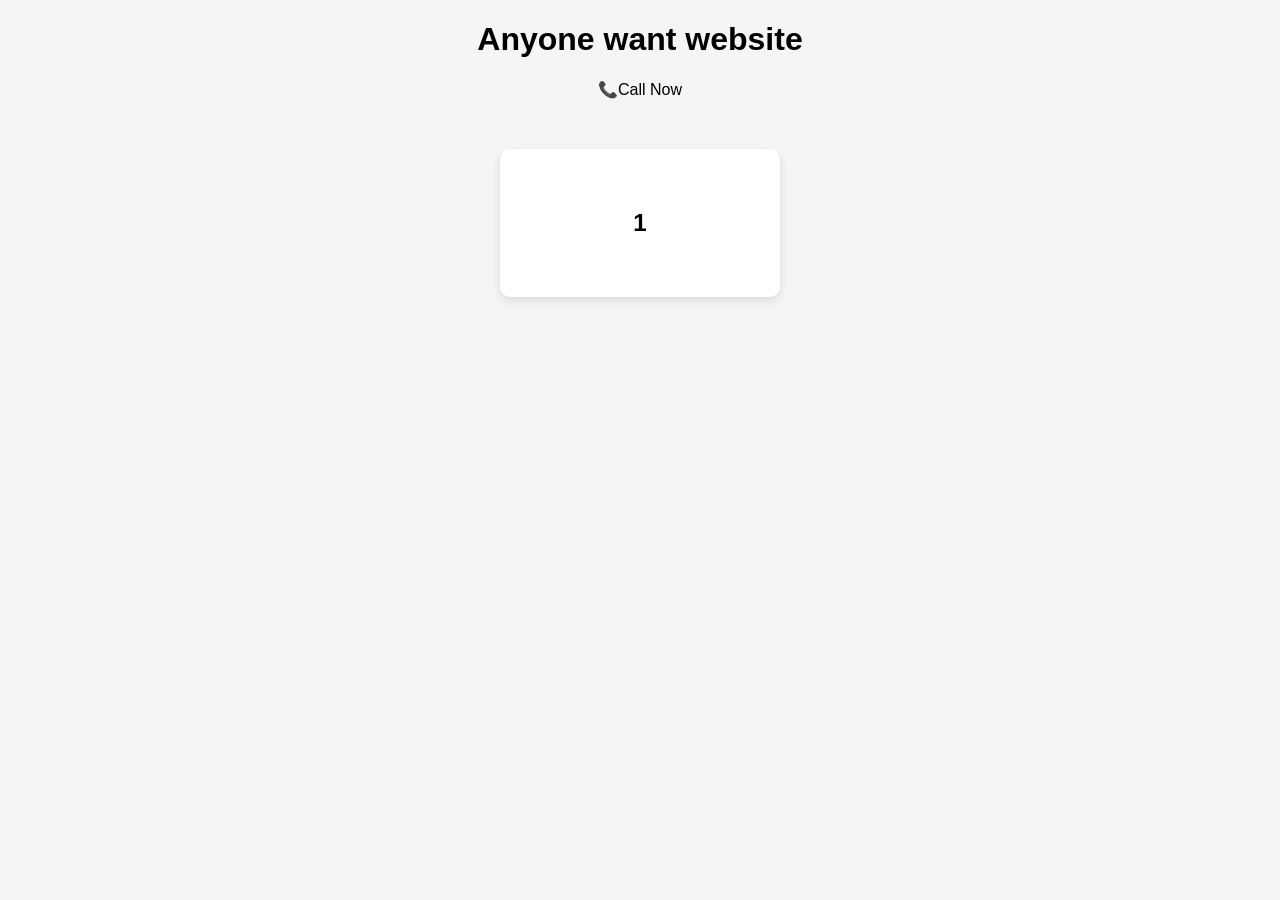
<file: index.html>
<!DOCTYPE html>
<html lang="en">
<head>
  <meta charset="UTF-8">
  <!-- <title>Haldiram Thaat Baat</title> -->

  <style>

    body{
      font-family: Arial, sans-serif;
      margin:0;
      background:#f5f5f5;
      text-align:center;
    }

    header{
      background:#b22222;
      color:white;
      padding:20px;
      font-size:28px;
      font-weight:bold;
    }

    .container{
      display:flex;
      justify-content:center;
      gap:30px;
      margin-top:50px;
    }

    .card{
      background:white;
      padding:40px;
      width:200px;
      border-radius:10px;
      box-shadow:0 4px 10px rgba(0,0,0,0.1);
      transition:0.3s;
      cursor:pointer;
    }

    .card:hover{
      transform:scale(1.05);
      background:#fff0f0;
    }

    a{
      text-decoration:none;
      color:black;
    }

  </style>

</head>

<body>

<!-- <header>
  Haldiram Thaat Baat
</header> -->

<h1>Anyone want website</h1>
<a href="tel:8806166476" class="cta-button">📞Call Now</a>
<div class="container">

  <a href="lakhotiya-celebration.html">
    <div class="card">
      <h2>1</h2>
    </div>
  </a>


  <!-- <a href="menu.html">
    <div class="card">
      <h2>Menu</h2>
      <p>View Full Menu</p>
    </div>
  </a> -->

</div>


</body>
</html>
</file>
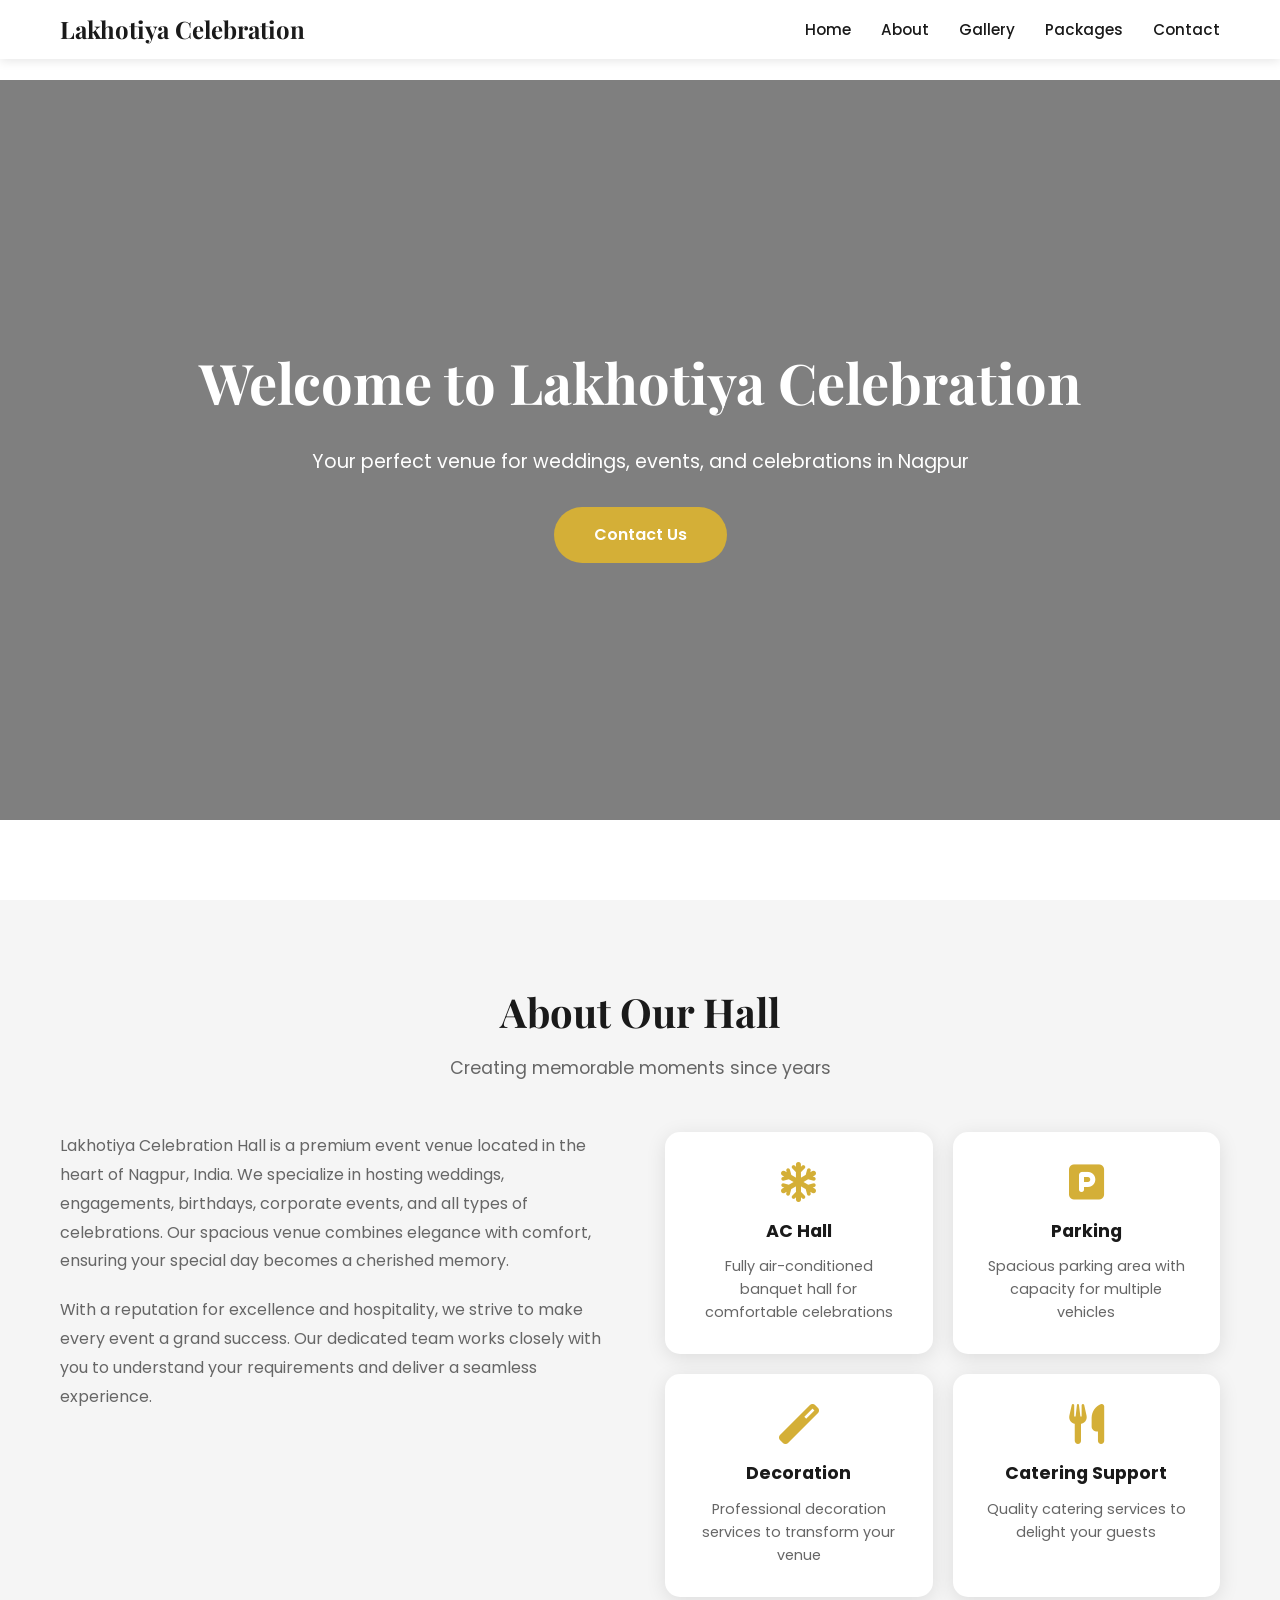
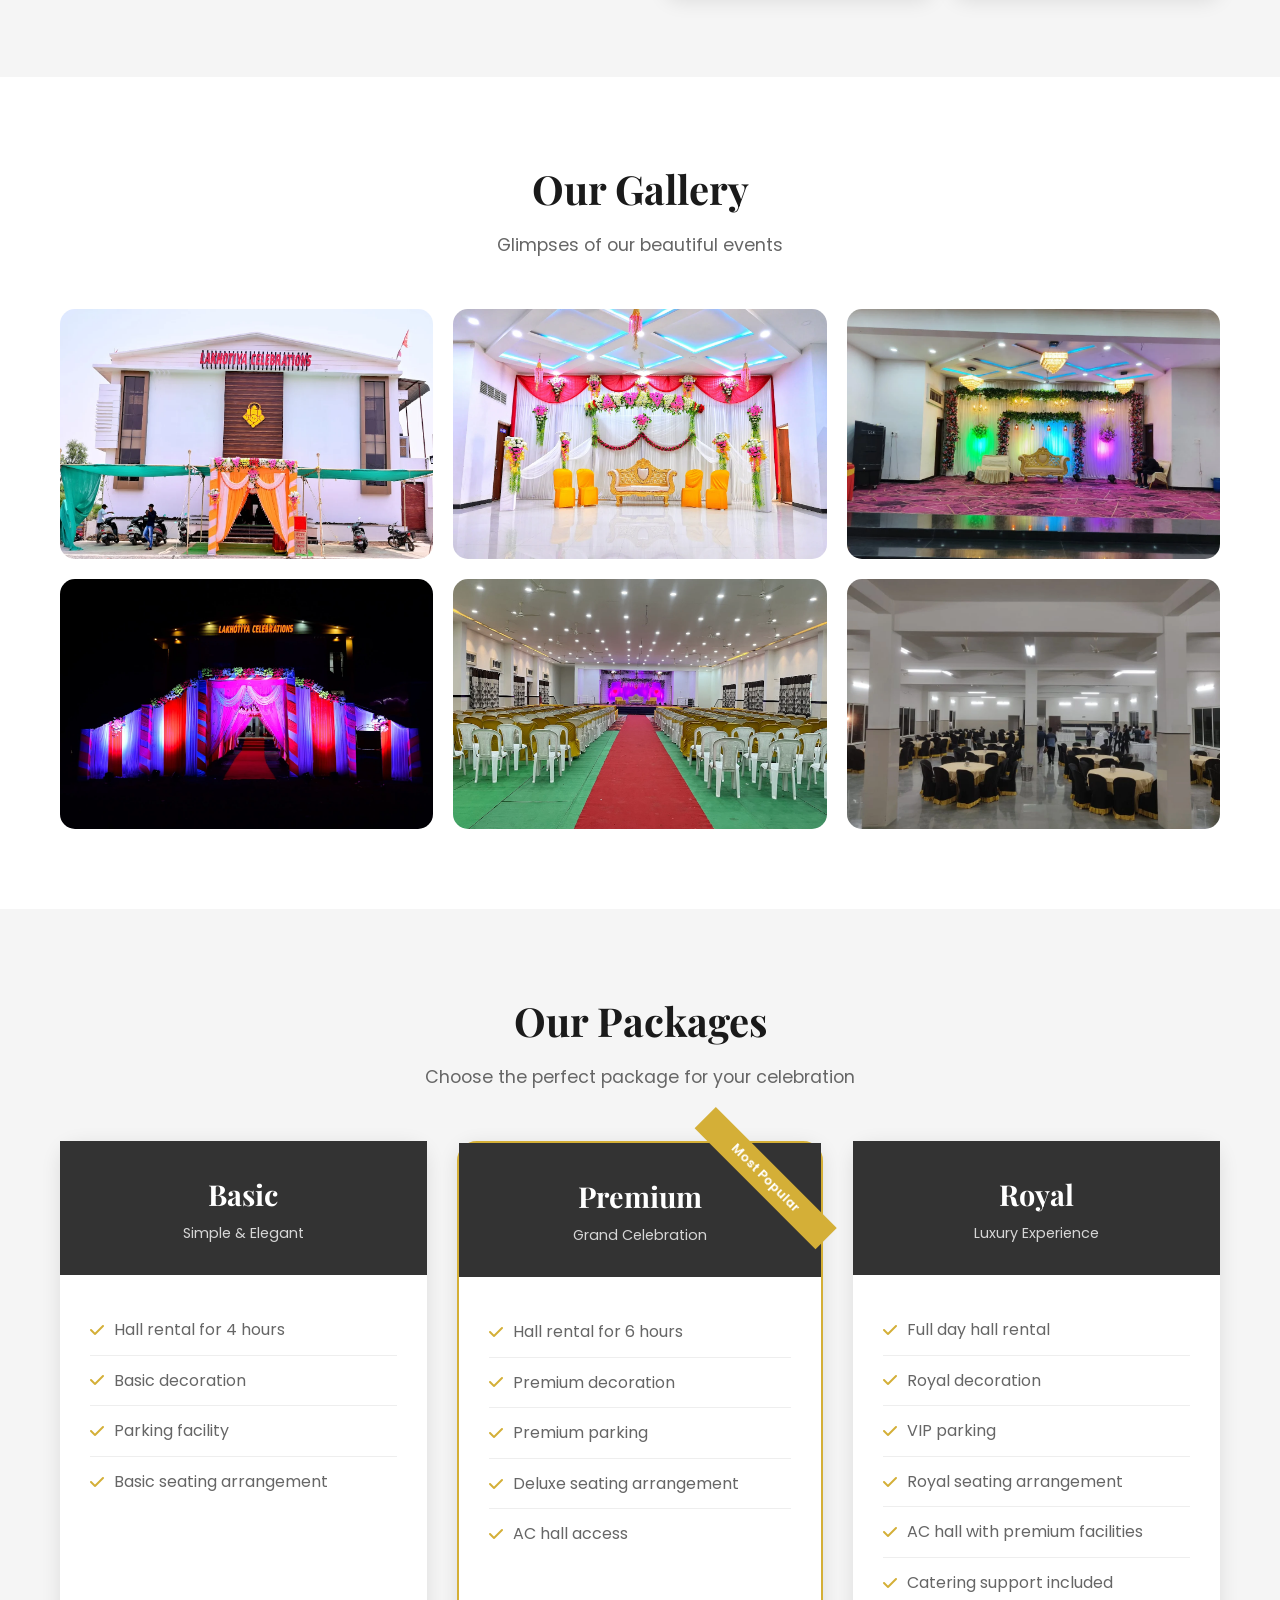
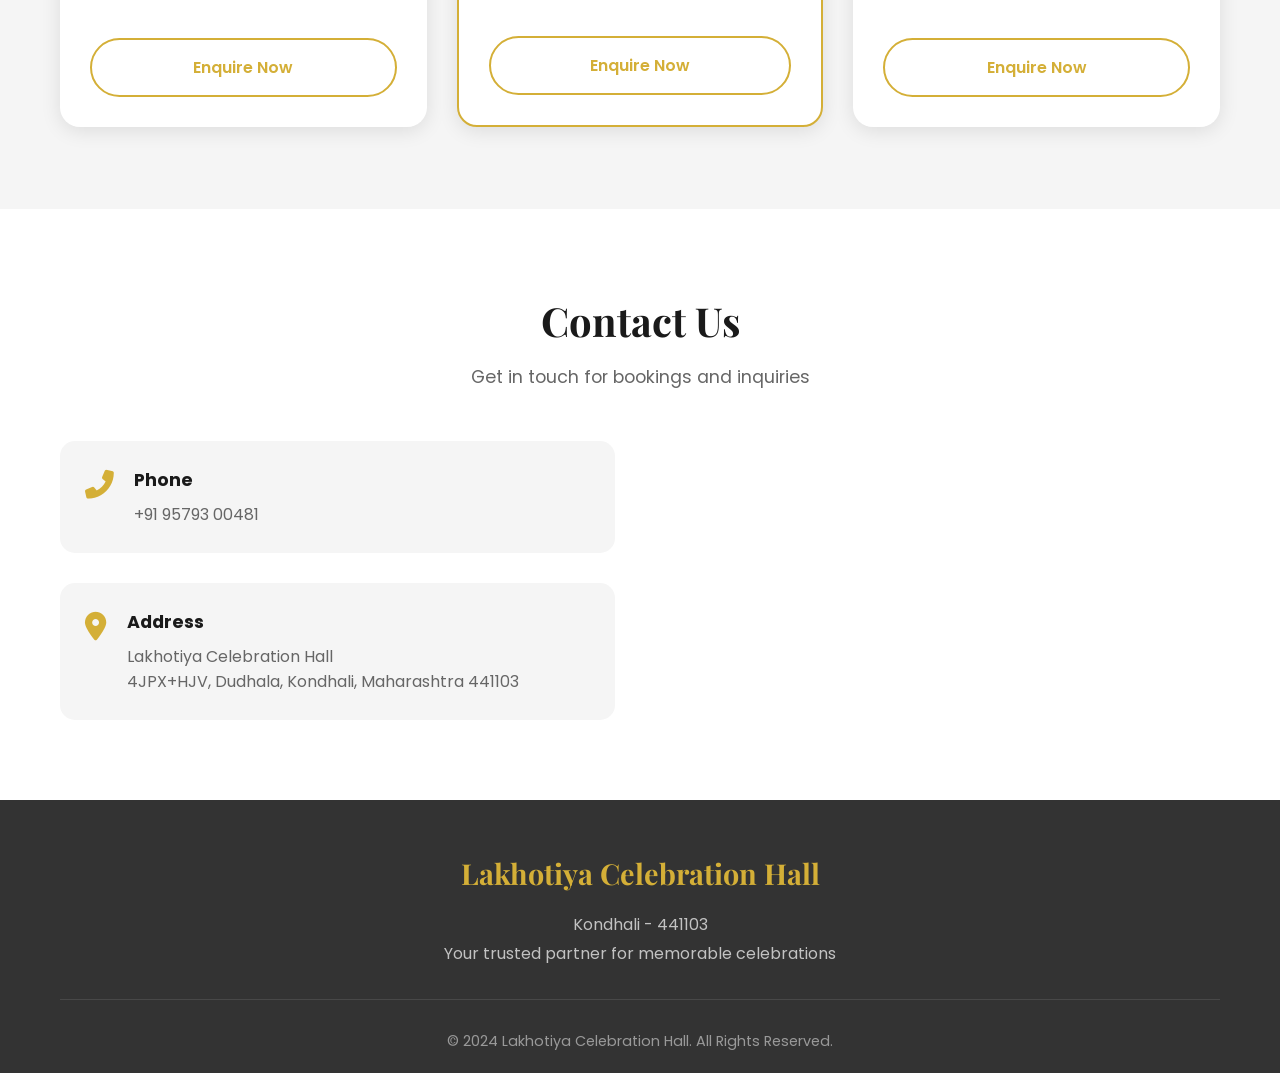
<file: lakhotiya-celebration.html>
<!DOCTYPE html>
<html lang="en">
<head>
    <meta charset="UTF-8">
    <meta name="viewport" content="width=device-width, initial-scale=1.0">
    <title>Lakhotiya Celebration</title>
    <link rel="stylesheet" href="lakhotiya-celebration.css">
    <link href="https://fonts.googleapis.com/css2?family=Playfair+Display:wght@400;600;700&family=Poppins:wght@300;400;500;600&display=swap" rel="stylesheet">
    <link rel="stylesheet" href="https://cdnjs.cloudflare.com/ajax/libs/font-awesome/6.0.0/css/all.min.css">
</head>
<body>

    <!-- Header -->
    <header class="header">
        <div class="container">
            <div class="header-content">
                <div class="logo">
                    <h1>Lakhotiya Celebration</h1>
                </div>
                <nav class="navbar">
                    <ul class="nav-menu">
                        <li><a href="#home" class="nav-link">Home</a></li>
                        <li><a href="#about" class="nav-link">About</a></li>
                        <li><a href="#gallery" class="nav-link">Gallery</a></li>
                        <li><a href="#packages" class="nav-link">Packages</a></li>
                        <!-- <li><a href="lakhotiya-decorator.html" class="nav-link decorator-link">Decorator</a></li> -->
                        <li><a href="#contact" class="nav-link">Contact</a></li>
                    </ul>
                    <div class="hamburger">
                        <span class="bar"></span>
                        <span class="bar"></span>
                        <span class="bar"></span>
                    </div>
                </nav>
            </div>
        </div>
    </header>

    <!-- Hero Section -->
    <section id="home" class="hero">
        <div class="hero-overlay">
            <div class="hero-content">
                <h1>Welcome to Lakhotiya Celebration</h1>
                <p>Your perfect venue for weddings, events, and celebrations in Nagpur</p>
                <a href="#contact" class="cta-btn">Contact Us</a>
            </div>
        </div>
    </section>

    <!-- About Section -->
    <section id="about" class="about-section">
        <div class="container">
            <h2 class="section-title">About Our Hall</h2>
            <p class="section-subtitle">Creating memorable moments since years</p>
            <div class="about-content">
                <div class="about-text">
                    <p>Lakhotiya Celebration Hall is a premium event venue located in the heart of Nagpur, India. We specialize in hosting weddings, engagements, birthdays, corporate events, and all types of celebrations. Our spacious venue combines elegance with comfort, ensuring your special day becomes a cherished memory.</p>
                    <p>With a reputation for excellence and hospitality, we strive to make every event a grand success. Our dedicated team works closely with you to understand your requirements and deliver a seamless experience.</p>
                </div>
                <div class="facilities-grid">
                    <div class="facility-card">
                        <i class="fas fa-snowflake"></i>
                        <h3>AC Hall</h3>
                        <p>Fully air-conditioned banquet hall for comfortable celebrations</p>
                    </div>
                    <div class="facility-card">
                        <i class="fas fa-parking"></i>
                        <h3>Parking</h3>
                        <p>Spacious parking area with capacity for multiple vehicles</p>
                    </div>
                    <div class="facility-card">
                        <i class="fas fa-magic"></i>
                        <h3>Decoration</h3>
                        <p>Professional decoration services to transform your venue</p>
                    </div>
                    <div class="facility-card">
                        <i class="fas fa-utensils"></i>
                        <h3>Catering Support</h3>
                        <p>Quality catering services to delight your guests</p>
                    </div>
                </div>
            </div>
        </div>
    </section>

    <!-- Gallery Section -->
    <section id="gallery" class="gallery-section">
        <div class="container">
            <h2 class="section-title">Our Gallery</h2>
            <p class="section-subtitle">Glimpses of our beautiful events</p>
            <div class="gallery-grid">
                <div class="gallery-item">
                    <img src="./lb1.webp" alt="Wedding Decoration">
                </div>
                <div class="gallery-item">
                    <img src="./lb2.webp" alt="Event Setup">
                </div>
                <div class="gallery-item">
                    <img src="./lb3.webp" alt="Wedding Hall">
                </div>
                <div class="gallery-item">
                    <img src="./lb4.webp" alt="Celebration">
                </div>
                <div class="gallery-item">
                    <img src="./lb5.webp" alt="Party Setup">
                </div>
                <div class="gallery-item">
                    <img src="./lb6.webp" alt="Event Decoration">
                </div>
            </div>
        </div>
    </section>

    <!-- Packages Section -->
    <section id="packages" class="packages-section">
        <div class="container">
            <h2 class="section-title">Our Packages</h2>
            <p class="section-subtitle">Choose the perfect package for your celebration</p>
            <div class="packages-grid">
                <div class="package-card">
                    <div class="package-header">
                        <h3>Basic</h3>
                        <p class="package-subtitle">Simple & Elegant</p>
                    </div>
                    <div class="package-features">
                        <ul>
                            <li><i class="fas fa-check"></i> Hall rental for 4 hours</li>
                            <li><i class="fas fa-check"></i> Basic decoration</li>
                            <li><i class="fas fa-check"></i> Parking facility</li>
                            <li><i class="fas fa-check"></i> Basic seating arrangement</li>
                        </ul>
                    </div>
                    <a href="#contact" class="enquiry-btn">Enquire Now</a>
                </div>
                <div class="package-card featured">
                    <div class="popular-tag">Most Popular</div>
                    <div class="package-header">
                        <h3>Premium</h3>
                        <p class="package-subtitle">Grand Celebration</p>
                    </div>
                    <div class="package-features">
                        <ul>
                            <li><i class="fas fa-check"></i> Hall rental for 6 hours</li>
                            <li><i class="fas fa-check"></i> Premium decoration</li>
                            <li><i class="fas fa-check"></i> Premium parking</li>
                            <li><i class="fas fa-check"></i> Deluxe seating arrangement</li>
                            <li><i class="fas fa-check"></i> AC hall access</li>
                        </ul>
                    </div>
                    <a href="#contact" class="enquiry-btn">Enquire Now</a>
                </div>
                <div class="package-card">
                    <div class="package-header">
                        <h3>Royal</h3>
                        <p class="package-subtitle">Luxury Experience</p>
                    </div>
                    <div class="package-features">
                        <ul>
                            <li><i class="fas fa-check"></i> Full day hall rental</li>
                            <li><i class="fas fa-check"></i> Royal decoration</li>
                            <li><i class="fas fa-check"></i> VIP parking</li>
                            <li><i class="fas fa-check"></i> Royal seating arrangement</li>
                            <li><i class="fas fa-check"></i> AC hall with premium facilities</li>
                            <li><i class="fas fa-check"></i> Catering support included</li>
                        </ul>
                    </div>
                    <a href="#contact" class="enquiry-btn">Enquire Now</a>
                </div>
            </div>
        </div>
    </section>

    <!-- Contact Section -->
    <section id="contact" class="contact-section">
        <div class="container">
            <h2 class="section-title">Contact Us</h2>
            <p class="section-subtitle">Get in touch for bookings and inquiries</p>
            <div class="contact-content">
                <div class="contact-info">
                    <div class="info-item">
                        <i class="fas fa-phone-alt"></i>
                        <div>
                            <h3>Phone</h3>
                            <p>+91 95793 00481</p>
                        </div>
                    </div>
                    <div class="info-item">
                        <i class="fas fa-map-marker-alt"></i>
                        <div>
                            <h3>Address</h3>
                            <p>Lakhotiya Celebration Hall<br> 4JPX+HJV, Dudhala, Kondhali, Maharashtra 441103</p>
                        </div>
                    </div>
                </div>
                <!-- <div class="contact-form">
                    <form id="contactForm">
                        <div class="form-group">
                            <input type="text" id="name" name="name" placeholder="Your Name" required>
                        </div>
                        <div class="form-group">
                            <input type="tel" id="phone" name="phone" placeholder="Your Phone Number" required>
                        </div>
                        <div class="form-group">
                            <textarea id="message" name="message" rows="5" placeholder="Your Message" required></textarea>
                        </div>
                        <button type="submit" class="submit-btn">Send Message</button>
                    </form>
                </div> -->
            </div>
        </div>
    </section>

    <!-- Footer -->
    <footer class="footer">
        <div class="container">
            <div class="footer-content">
                <div class="footer-info">
                    <h3>Lakhotiya Celebration Hall</h3>
                    <p>Kondhali - 441103</p>
                    <p>Your trusted partner for memorable celebrations</p>
                </div>
            </div>
            <div class="footer-bottom">
                <p>&copy; 2024 Lakhotiya Celebration Hall. All Rights Reserved.</p>
            </div>
        </div>
    </footer>

    <script>
        // Mobile Menu Toggle
        const hamburger = document.querySelector('.hamburger');
        const navMenu = document.querySelector('.nav-menu');

        hamburger.addEventListener('click', () => {
            hamburger.classList.toggle('active');
            navMenu.classList.toggle('active');
        });

        document.querySelectorAll('.nav-link').forEach(n => n.addEventListener('click', () => {
            hamburger.classList.remove('active');
            navMenu.classList.remove('active');
        }));

        // Smooth Scrolling
        document.querySelectorAll('a[href^="#"]').forEach(anchor => {
            anchor.addEventListener('click', function(e) {
                e.preventDefault();
                document.querySelector(this.getAttribute('href')).scrollIntoView({
                    behavior: 'smooth'
                });
            });
        });

        // Form Submission
        document.getElementById('contactForm').addEventListener('submit', function(e) {
            e.preventDefault();
            alert('Thank you for your enquiry! We will contact you soon.');
            this.reset();
        });

        // Header Scroll Effect
        window.addEventListener('scroll', function() {
            const header = document.querySelector('.header');
            if (window.scrollY > 100) {
                header.classList.add('scrolled');
            } else {
                header.classList.remove('scrolled');
            }
        });
    </script>
</body>
</html>
</file>
<file: lakhotiya-celebration.css>
:root {
    --white: #ffffff;
    --light-gold: #D4AF37;
    --gold: #B8962E;
    --grey: #808080;
    --light-grey: #f5f5f5;
    --dark-grey: #333333;
    --text-dark: #1a1a1a;
    --text-light: #666666;
    --shadow: 0 4px 20px rgba(0, 0, 0, 0.1);
}

* {
    margin: 0;
    padding: 0;
    box-sizing: border-box;
}

body {
    font-family: 'Poppins', sans-serif;
    line-height: 1.6;
    color: var(--text-dark);
    background: var(--white);
}

.container {
    max-width: 1200px;
    margin: 0 auto;
    padding: 0 20px;
}

/* Header */
.header {
    position: fixed;
    top: 0;
    left: 0;
    width: 100%;
    background: var(--white);
    z-index: 1000;
    transition: 0.3s;
    box-shadow: 0 2px 10px rgba(0, 0, 0, 0.1);
}

.header.scrolled {
    background: rgba(255, 255, 255, 0.95);
    backdrop-filter: blur(10px);
}

.header-content {
    display: flex;
    justify-content: space-between;
    align-items: center;
    padding: 15px 0;
}

.logo h1 {
    font-family: 'Playfair Display', serif;
    font-size: 1.5rem;
    font-weight: 700;
    color: var(--text-dark);
    line-height: 1.2;
}

.logo h1 span {
    display: block;
    font-size: 0.9rem;
    color: var(--light-gold);
    font-family: 'Poppins', sans-serif;
    font-weight: 500;
    letter-spacing: 2px;
}

.nav-menu {
    display: flex;
    list-style: none;
    gap: 30px;
}

.nav-link {
    text-decoration: none;
    color: var(--text-dark);
    font-weight: 500;
    font-size: 0.95rem;
    transition: 0.3s;
    position: relative;
}

.nav-link::after {
    content: '';
    position: absolute;
    width: 0;
    height: 2px;
    background: var(--light-gold);
    bottom: -5px;
    left: 0;
    transition: 0.3s;
}

.nav-link:hover::after {
    width: 100%;
}

.nav-link:hover {
    color: var(--light-gold);
}

/* Hamburger Menu */
.hamburger {
    display: none;
    cursor: pointer;
}

.bar {
    display: block;
    width: 25px;
    height: 3px;
    margin: 5px auto;
    background: var(--text-dark);
    transition: 0.3s;
}

/* Hero Section */
.hero {
    height: 100vh;
    background: url('https://images.unsplash.com/photo-1519167758481-83f550bb49b3?w=1920&h=1080&fit=crop') center/cover;
    position: relative;
}

.hero-overlay {
    background: rgba(0, 0, 0, 0.5);
    height: 100%;
    display: flex;
    align-items: center;
    justify-content: center;
}

.hero-content {
    text-align: center;
    color: var(--white);
    padding: 0 20px;
}

.hero-content h1 {
    font-family: 'Playfair Display', serif;
    font-size: 3.5rem;
    font-weight: 700;
    margin-bottom: 20px;
    animation: fadeInUp 1s ease;
}

.hero-content p {
    font-size: 1.2rem;
    margin-bottom: 30px;
    opacity: 0.9;
    animation: fadeInUp 1s ease 0.2s both;
}

.cta-btn {
    display: inline-block;
    padding: 15px 40px;
    background: var(--light-gold);
    color: var(--white);
    text-decoration: none;
    font-weight: 600;
    border-radius: 30px;
    transition: 0.3s;
    animation: fadeInUp 1s ease 0.4s both;
}

.cta-btn:hover {
    background: var(--gold);
    transform: translateY(-3px);
    box-shadow: 0 10px 20px rgba(212, 175, 55, 0.3);
}

/* Section Styles */
section {
    padding: 80px 0;
}

.section-title {
    font-family: 'Playfair Display', serif;
    font-size: 2.5rem;
    text-align: center;
    color: var(--text-dark);
    margin-bottom: 10px;
}

.section-subtitle {
    text-align: center;
    color: var(--text-light);
    margin-bottom: 50px;
    font-size: 1.1rem;
}

/* About Section */
.about-section {
    background: var(--light-grey);
}

.about-content {
    display: grid;
    grid-template-columns: 1fr 1fr;
    gap: 50px;
    align-items: start;
}

.about-text p {
    margin-bottom: 20px;
    color: var(--text-light);
    line-height: 1.8;
}

.facilities-grid {
    display: grid;
    grid-template-columns: repeat(2, 1fr);
    gap: 20px;
}

.facility-card {
    background: var(--white);
    padding: 30px;
    border-radius: 15px;
    text-align: center;
    box-shadow: var(--shadow);
    transition: 0.3s;
}

.facility-card:hover {
    transform: translateY(-5px);
}

.facility-card i {
    font-size: 2.5rem;
    color: var(--light-gold);
    margin-bottom: 15px;
}

.facility-card h3 {
    font-size: 1.1rem;
    margin-bottom: 10px;
    color: var(--text-dark);
}

.facility-card p {
    font-size: 0.9rem;
    color: var(--text-light);
}

/* Gallery Section */
.gallery-grid {
    display: grid;
    grid-template-columns: repeat(3, 1fr);
    gap: 20px;
}

.gallery-item {
    overflow: hidden;
    border-radius: 15px;
    height: 250px;
}

.gallery-item img {
    width: 100%;
    height: 100%;
    object-fit: cover;
    transition: 0.5s;
}

.gallery-item:hover img {
    transform: scale(1.1);
}

/* Packages Section */
.packages-section {
    background: var(--light-grey);
    min-height: 100vh;
}

.packages-grid {
    display: grid;
    grid-template-columns: repeat(3, 1fr);
    gap: 30px;
    align-items: stretch;
}

.package-card {
    background: var(--white);
    border-radius: 20px;
    overflow: visible;
    box-shadow: var(--shadow);
    transition: 0.3s;
    position: relative;
    display: flex;
    flex-direction: column;
    min-height: 400px;
}

.package-card:hover {
    transform: translateY(-10px);
}

.package-card.featured {
    border: 2px solid var(--light-gold);
}

.popular-tag {
    position: absolute;
    top: 20px;
    right: -30px;
    background: var(--light-gold);
    color: var(--white);
    padding: 5px 40px;
    font-size: 0.8rem;
    font-weight: 600;
    transform: rotate(45deg);
    z-index: 1;
}

.package-header {
    background: var(--dark-grey);
    color: var(--white);
    padding: 30px;
    text-align: center;
    flex-shrink: 0;
}

.package-header h3 {
    font-family: 'Playfair Display', serif;
    font-size: 1.8rem;
    margin-bottom: 5px;
}

.package-subtitle {
    font-size: 0.9rem;
    opacity: 0.8;
}

.package-features {
    padding: 30px;
    flex-grow: 1;
}

.package-features ul {
    list-style: none;
}

.package-features li {
    padding: 12px 0;
    border-bottom: 1px solid #eee;
    display: flex;
    align-items: center;
    gap: 10px;
    color: var(--text-light);
}

.package-features li:last-child {
    border-bottom: none;
}

.package-features li i {
    color: var(--light-gold);
}

.enquiry-btn {
    display: block;
    width: calc(100% - 60px);
    margin: 0 30px 30px;
    padding: 15px;
    background: transparent;
    border: 2px solid var(--light-gold);
    color: var(--light-gold);
    text-align: center;
    text-decoration: none;
    font-weight: 600;
    border-radius: 30px;
    transition: 0.3s;
    flex-shrink: 0;
}

.enquiry-btn:hover {
    background: var(--light-gold);
    color: var(--white);
}

/* Contact Section */
.contact-section {
    background: var(--white);
}

.contact-content {
    display: grid;
    grid-template-columns: 1fr 1fr;
    gap: 50px;
}

.contact-info {
    display: flex;
    flex-direction: column;
    gap: 30px;
}

.info-item {
    display: flex;
    align-items: flex-start;
    gap: 20px;
    padding: 25px;
    background: var(--light-grey);
    border-radius: 15px;
}

.info-item i {
    font-size: 1.8rem;
    color: var(--light-gold);
    margin-top: 5px;
}

.info-item h3 {
    font-size: 1.1rem;
    margin-bottom: 8px;
    color: var(--text-dark);
}

.info-item p {
    color: var(--text-light);
    line-height: 1.6;
}

.contact-form {
    background: var(--light-grey);
    padding: 40px;
    border-radius: 20px;
}

.form-group {
    margin-bottom: 20px;
}

.form-group input,
.form-group textarea {
    width: 100%;
    padding: 15px 20px;
    border: 2px solid transparent;
    border-radius: 10px;
    font-size: 1rem;
    font-family: 'Poppins', sans-serif;
    transition: 0.3s;
    background: var(--white);
}

.form-group input:focus,
.form-group textarea:focus {
    outline: none;
    border-color: var(--light-gold);
}

.form-group textarea {
    resize: vertical;
    min-height: 120px;
}

.submit-btn {
    width: 100%;
    padding: 15px;
    background: var(--light-gold);
    color: var(--white);
    border: none;
    border-radius: 30px;
    font-size: 1rem;
    font-weight: 600;
    cursor: pointer;
    transition: 0.3s;
}

.submit-btn:hover {
    background: var(--gold);
}

/* Footer */
.footer {
    background: var(--dark-grey);
    color: var(--white);
    padding: 50px 0 20px;
}

.footer-content {
    text-align: center;
    margin-bottom: 30px;
    padding-bottom: 30px;
    border-bottom: 1px solid rgba(255, 255, 255, 0.1);
}

.footer-info h3 {
    font-family: 'Playfair Display', serif;
    font-size: 1.8rem;
    margin-bottom: 15px;
    color: var(--light-gold);
}

.footer-info p {
    color: rgba(255, 255, 255, 0.7);
    line-height: 1.8;
}

.footer-bottom {
    text-align: center;
    color: rgba(255, 255, 255, 0.5);
    font-size: 0.9rem;
}

/* Animations */
@keyframes fadeInUp {
    from {
        opacity: 0;
        transform: translateY(30px);
    }
    to {
        opacity: 1;
        transform: translateY(0);
    }
}

/* Responsive Styles - 2-3-4 Column Layout */

/* Large Desktop - 4 columns */
@media (min-width: 1400px) {
    .packages-grid {
        grid-template-columns: repeat(4, 1fr);
    }
    
    .gallery-grid {
        grid-template-columns: repeat(4, 1fr);
    }
    
    .facilities-grid {
        grid-template-columns: repeat(4, 1fr);
    }
}

/* Tablet - 3 columns */
@media (max-width: 1024px) {
    .packages-grid {
        grid-template-columns: repeat(3, 1fr);
    }
    
    .gallery-grid {
        grid-template-columns: repeat(3, 1fr);
    }
    
    .facilities-grid {
        grid-template-columns: repeat(2, 1fr);
    }
    
    .about-content {
        grid-template-columns: 1fr;
    }
}

/* Mobile - 2 columns */
@media (max-width: 768px) {
    .hamburger {
        display: block;
        z-index: 1001;
    }

    .hamburger.active .bar:nth-child(1) {
        transform: translateY(8px) rotate(45deg);
    }

    .hamburger.active .bar:nth-child(2) {
        opacity: 0;
    }

    .hamburger.active .bar:nth-child(3) {
        transform: translateY(-8px) rotate(-45deg);
    }

    .nav-menu {
        position: fixed;
        left: -100%;
        top: 0;
        flex-direction: column;
        background: var(--white);
        width: 100%;
        height: 100vh;
        justify-content: center;
        align-items: center;
        transition: 0.3s;
        box-shadow: 0 5px 20px rgba(0, 0, 0, 0.1);
    }

    .nav-menu.active {
        left: 0;
    }

    .nav-menu li {
        margin: 20px 0;
    }

    .nav-link {
        font-size: 1.5rem;
    }

    .hero-content h1 {
        font-size: 2.5rem;
    }

    .section-title {
        font-size: 2rem;
    }

    .packages-grid {
        grid-template-columns: repeat(2, 1fr);
        gap: 15px;
    }

    .gallery-grid {
        grid-template-columns: repeat(2, 1fr);
        gap: 15px;
    }

    .contact-content {
        grid-template-columns: 1fr;
    }

    .facilities-grid {
        grid-template-columns: repeat(2, 1fr);
        gap: 15px;
    }
    
    .package-card {
        padding: 0;
    }
    
    .package-header {
        padding: 20px 15px;
    }
    
    .package-header h3 {
        font-size: 1.4rem;
    }
    
    .package-features {
        padding: 20px 15px;
    }
    
    .package-features li {
        padding: 10px 0;
        font-size: 0.9rem;
    }
    
    .enquiry-btn {
        width: calc(100% - 30px);
        margin: 0 15px 15px;
        padding: 12px;
    }
}

/* Small Mobile - 2 columns with smaller cards */
@media (max-width: 480px) {
    .hero-content h1 {
        font-size: 2rem;
    }

    .hero-content p {
        font-size: 1rem;
    }

    .cta-btn {
        padding: 12px 30px;
    }

    .packages-grid {
        grid-template-columns: repeat(2, 1fr);
        gap: 10px;
    }

    .gallery-grid {
        grid-template-columns: repeat(2, 1fr);
        gap: 10px;
    }

    .gallery-item {
        height: 180px;
    }

    .facilities-grid {
        grid-template-columns: repeat(2, 1fr);
        gap: 10px;
    }
    
    .facility-card {
        padding: 20px 15px;
    }
    
    .facility-card i {
        font-size: 2rem;
    }
    
    .facility-card h3 {
        font-size: 1rem;
    }
    
    .facility-card p {
        font-size: 0.8rem;
    }

    .contact-form {
        padding: 20px;
    }
    
    section {
        padding: 50px 0;
    }
}
</file>
